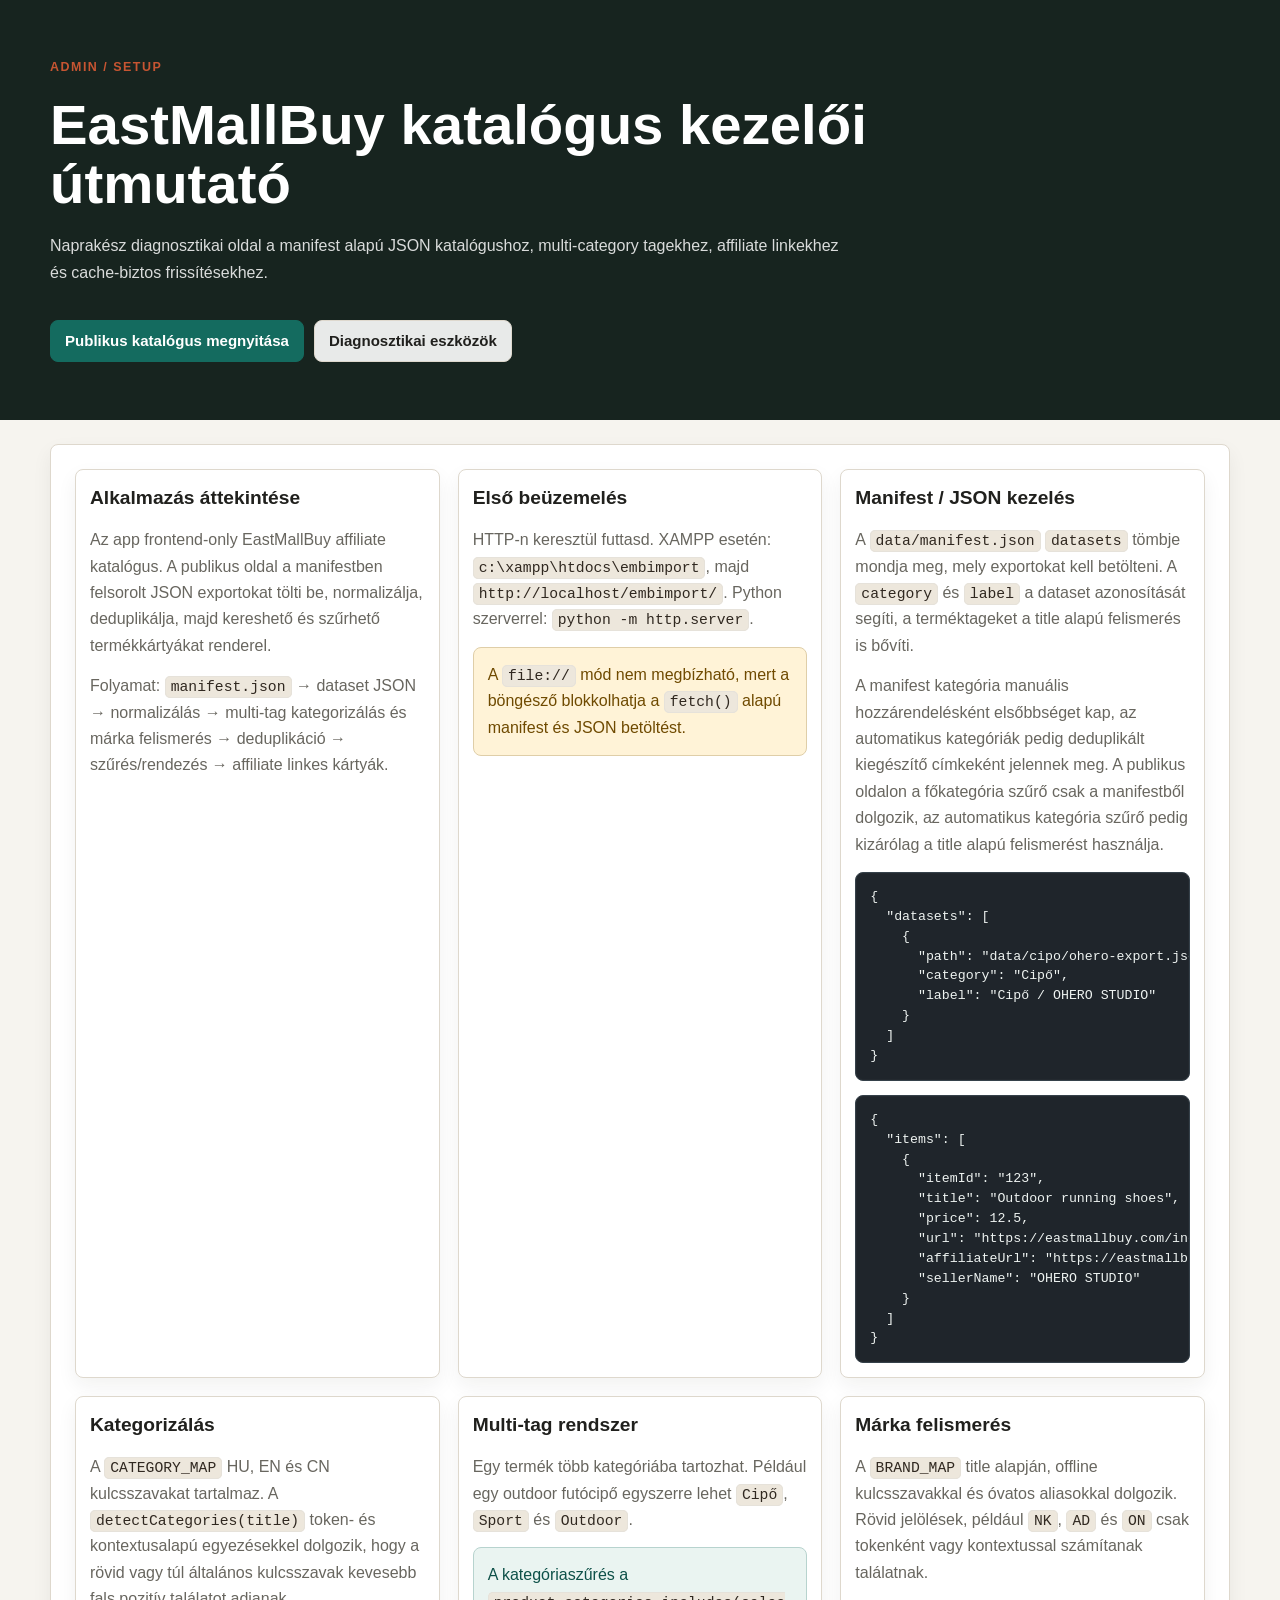
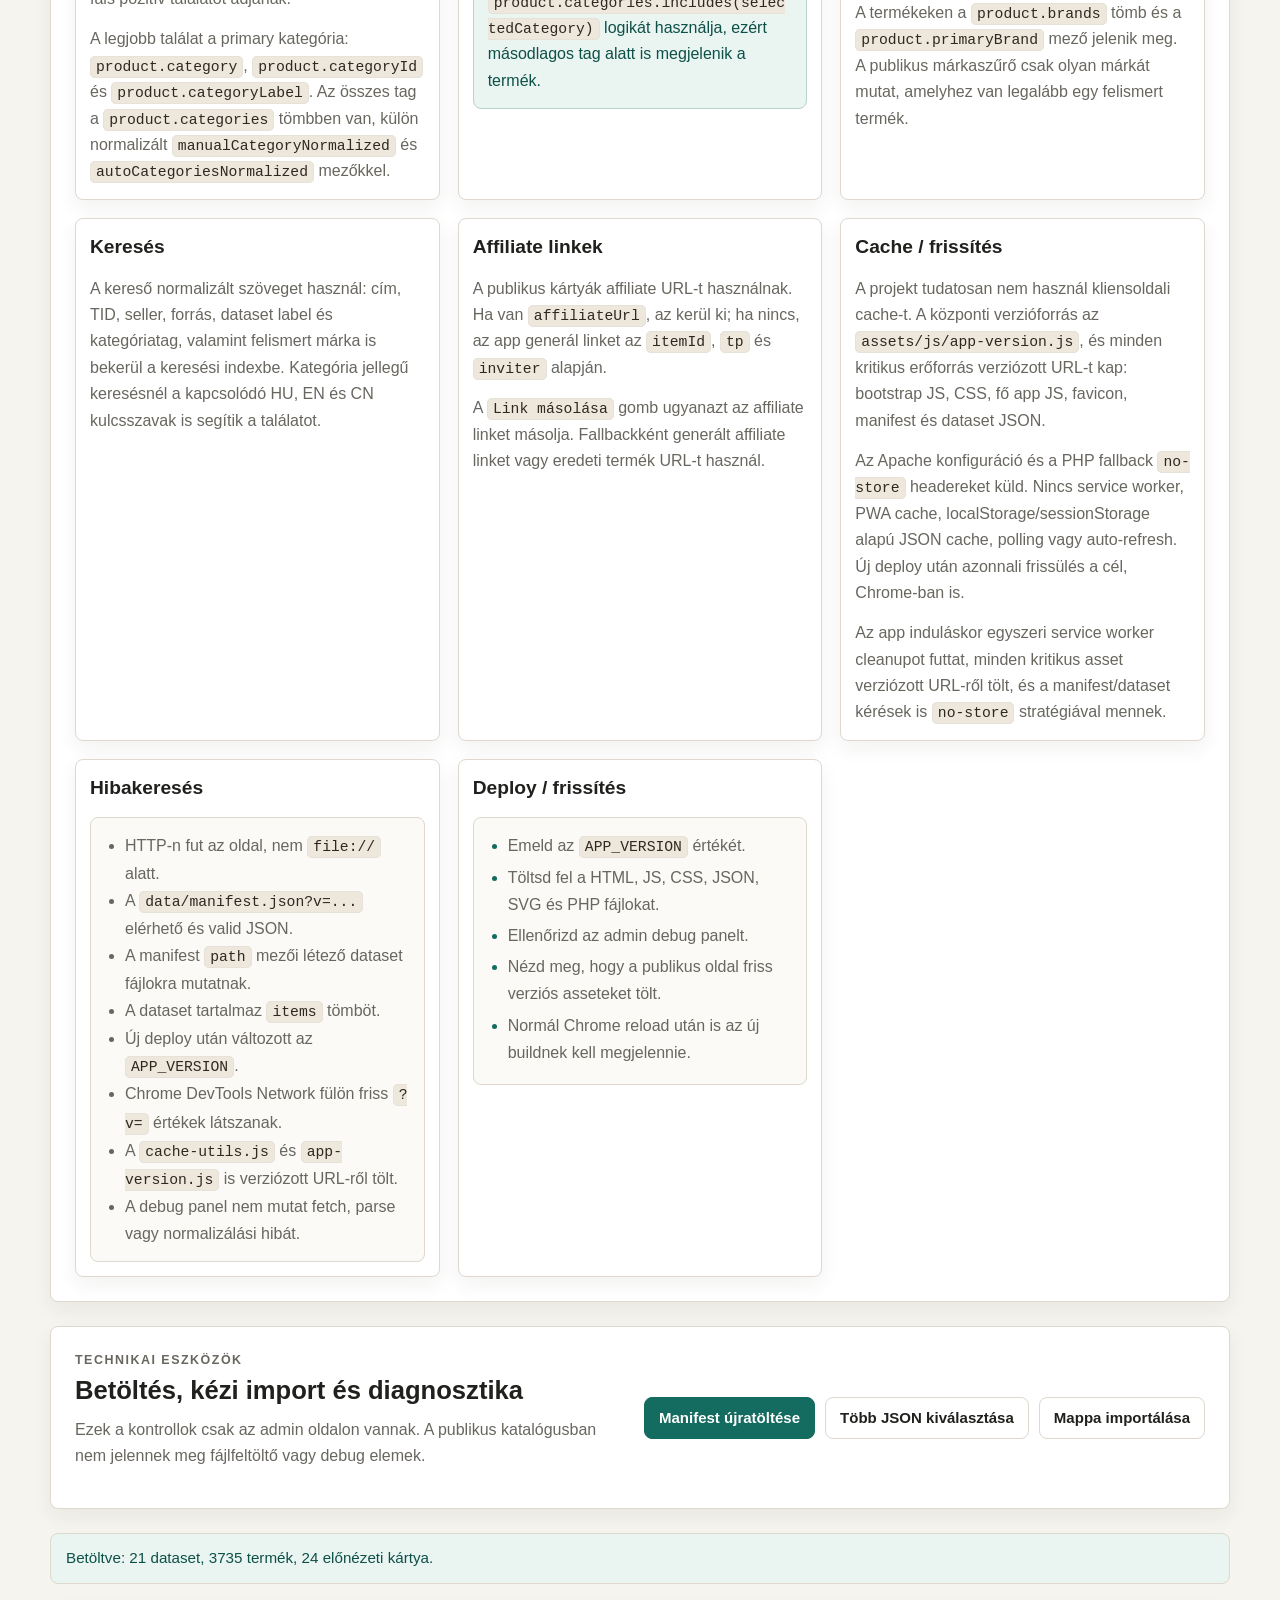
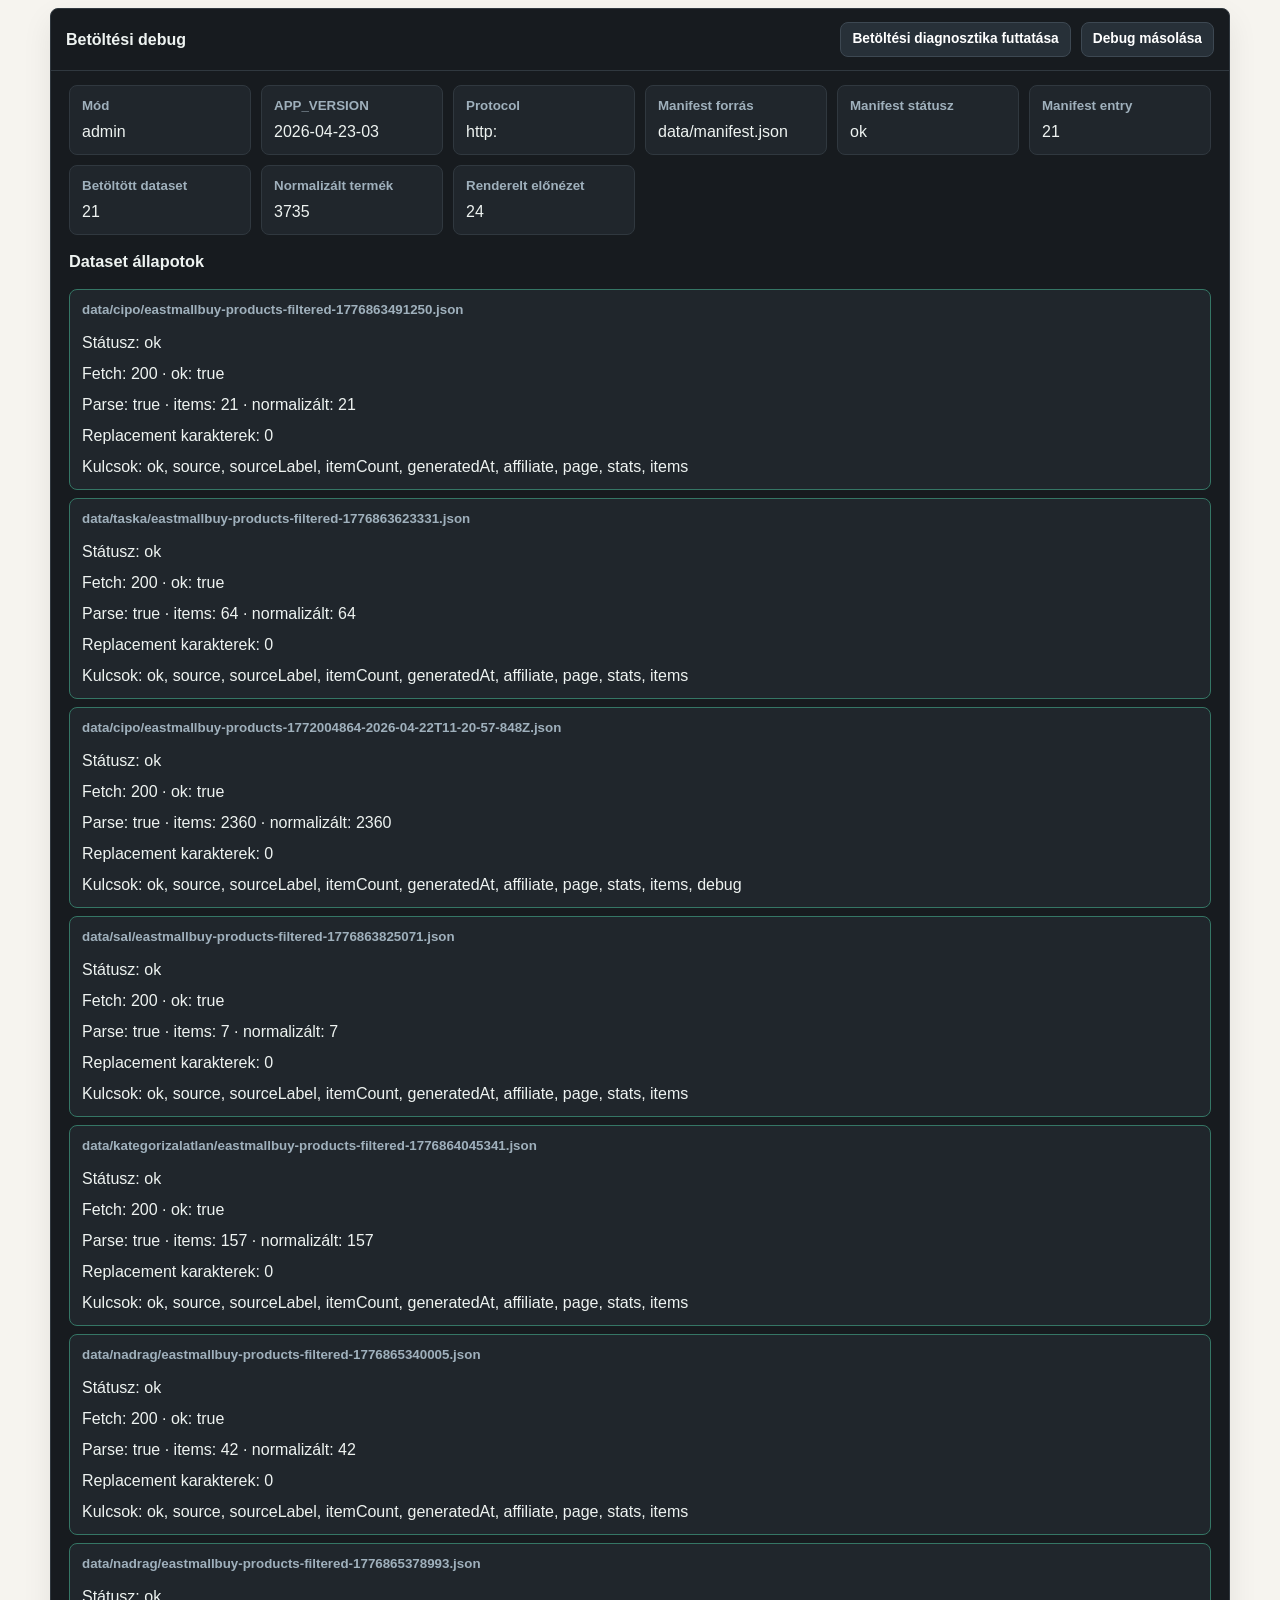
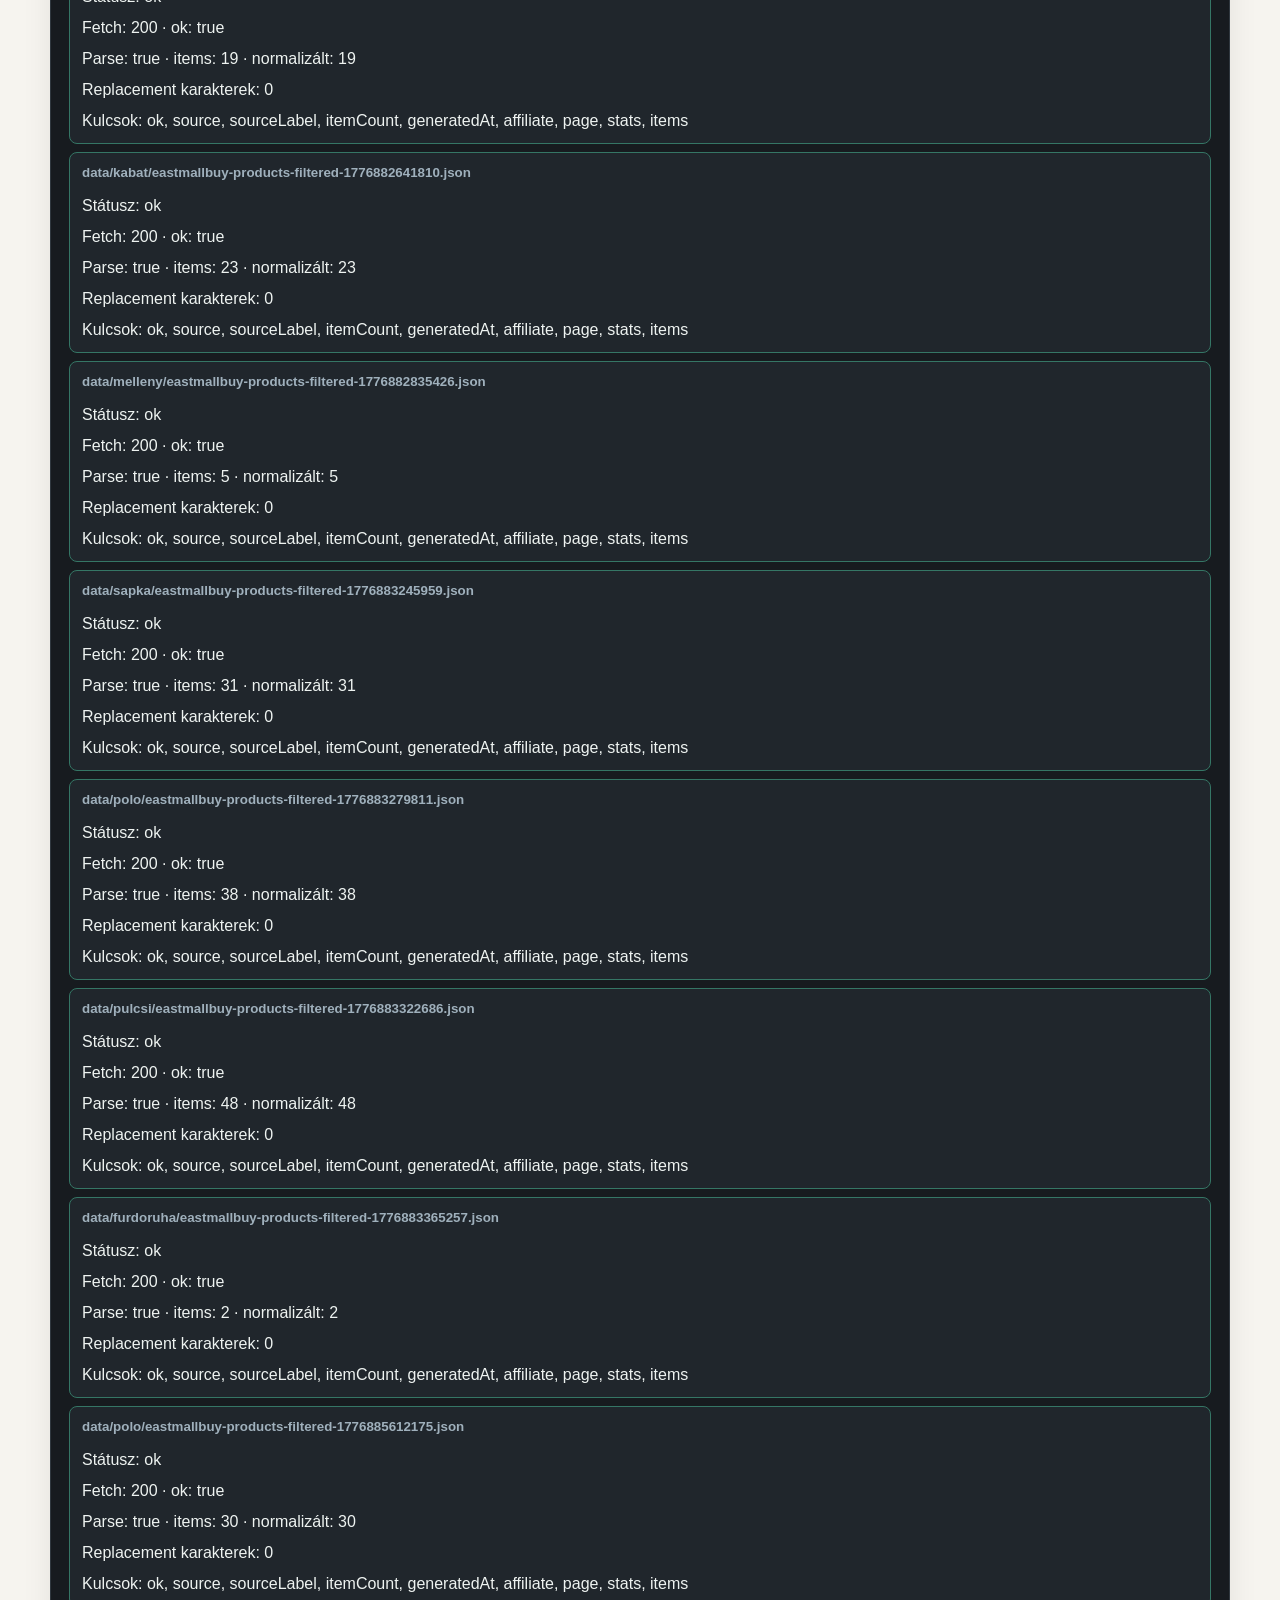
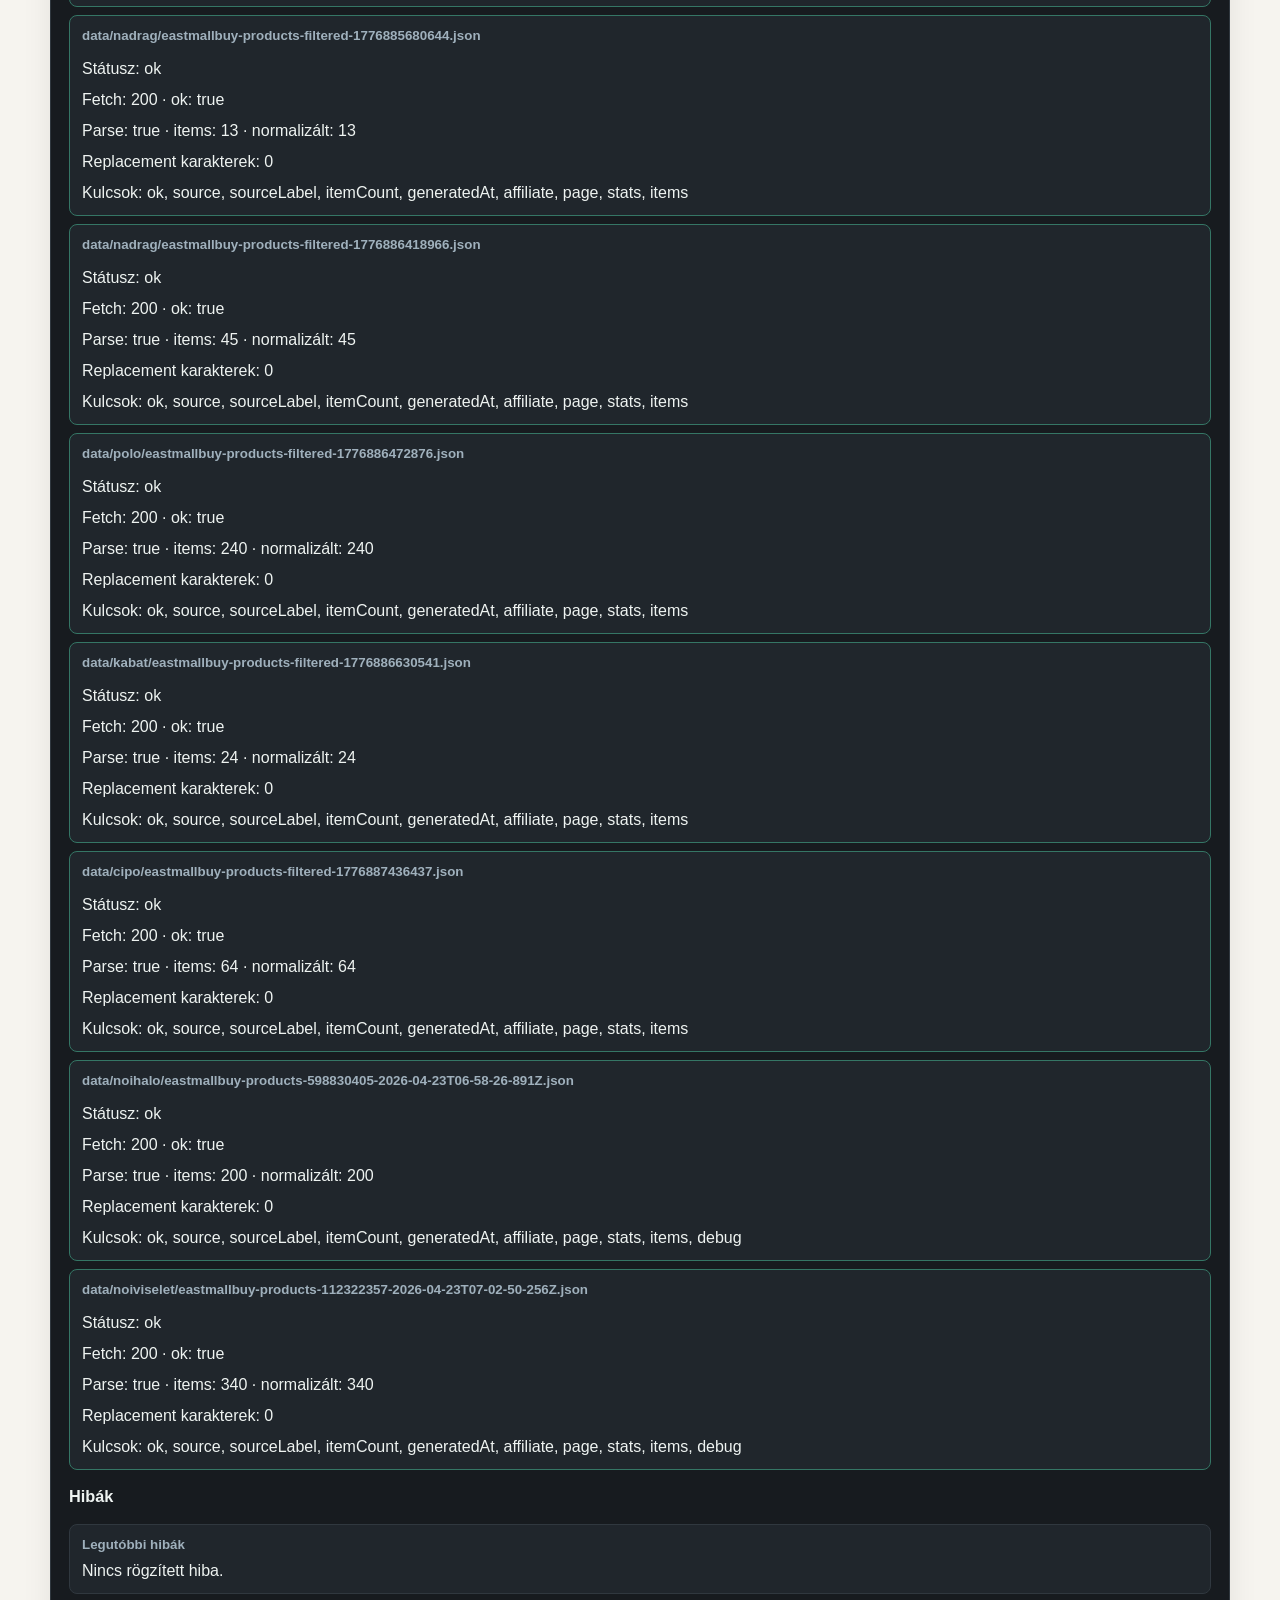
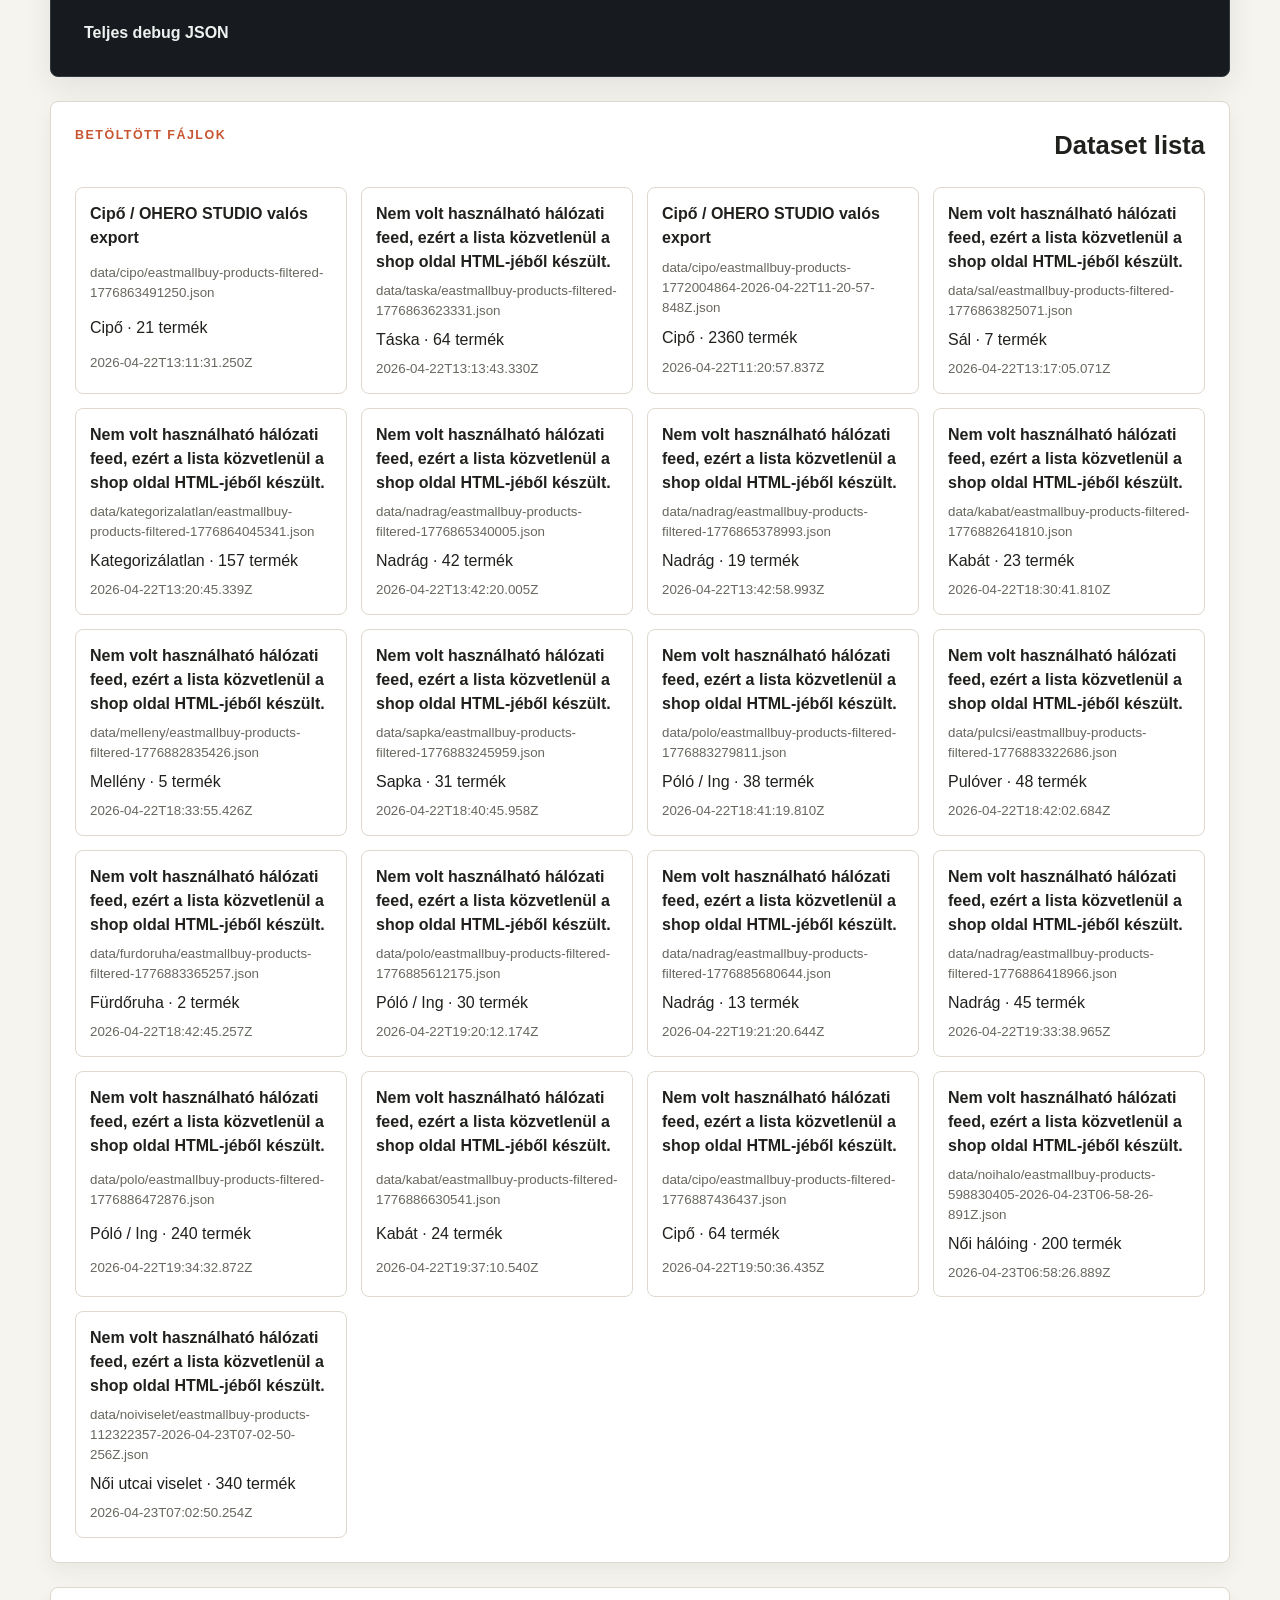
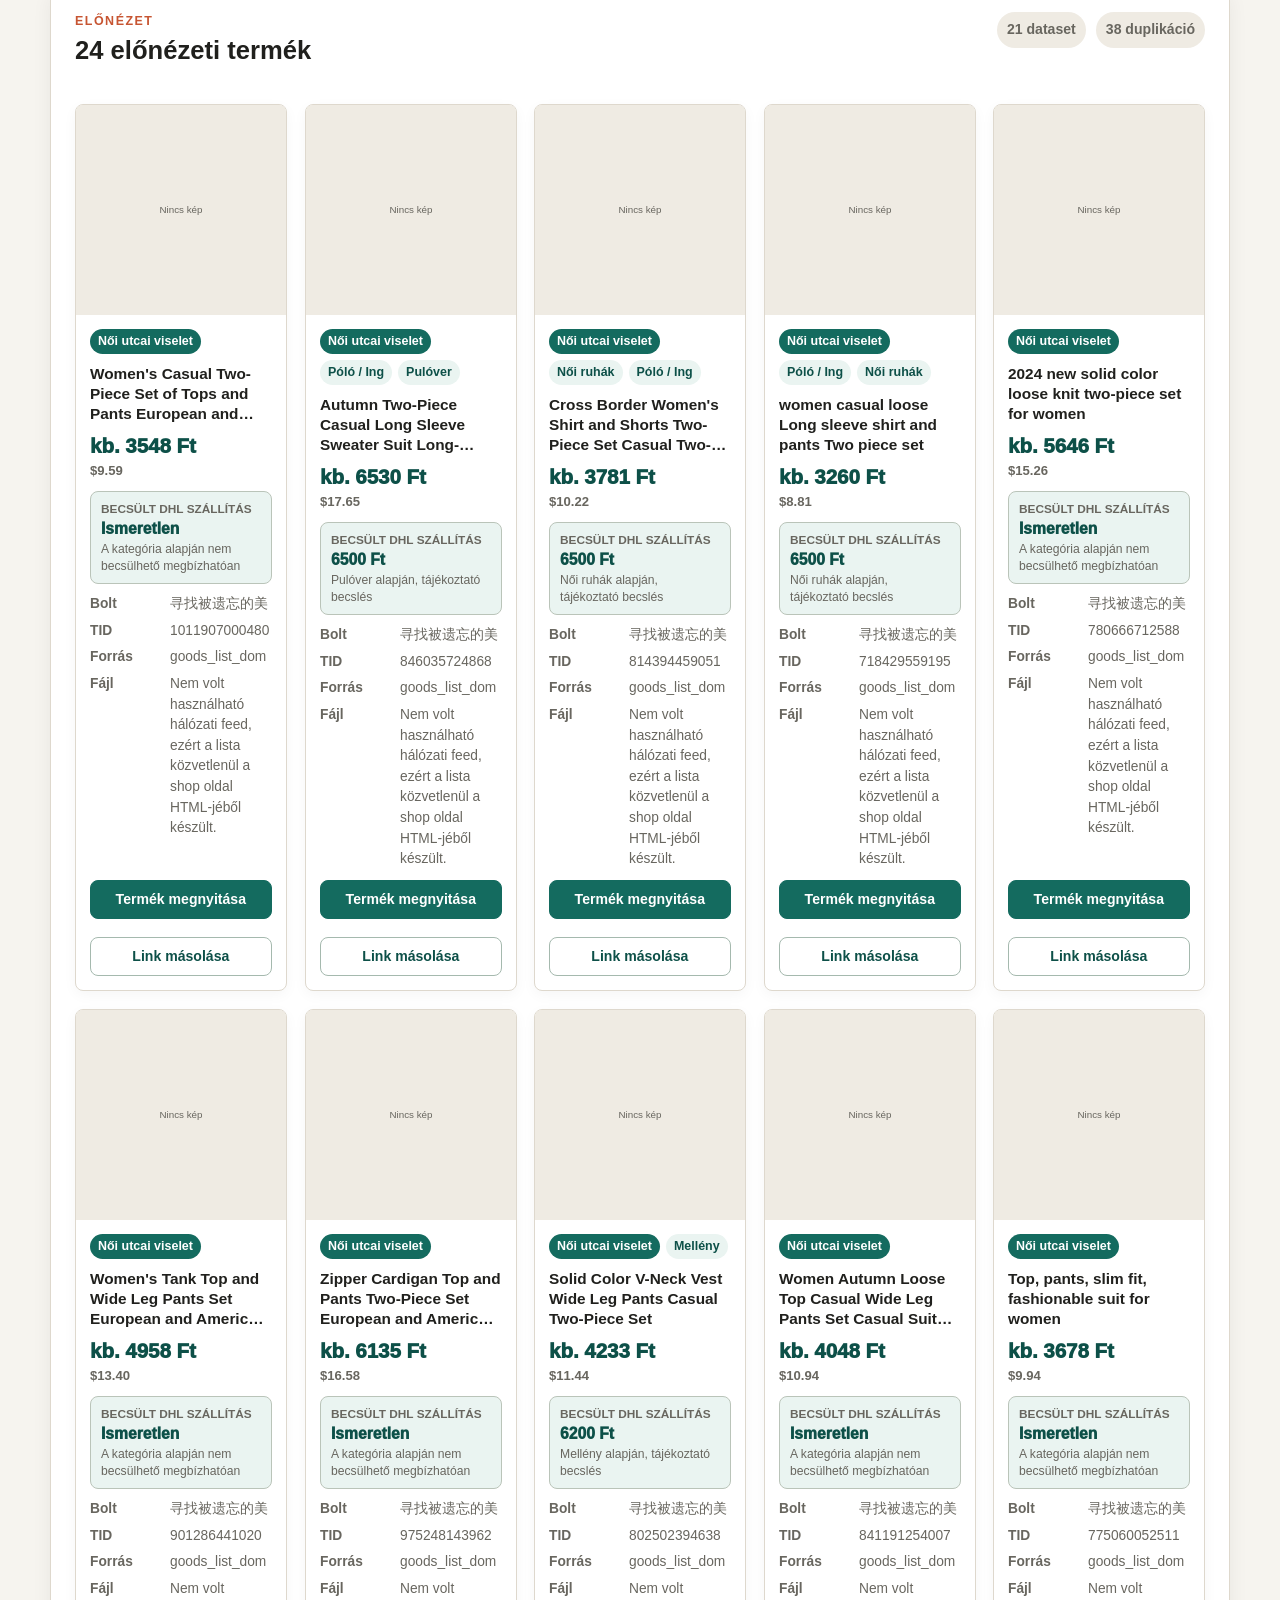
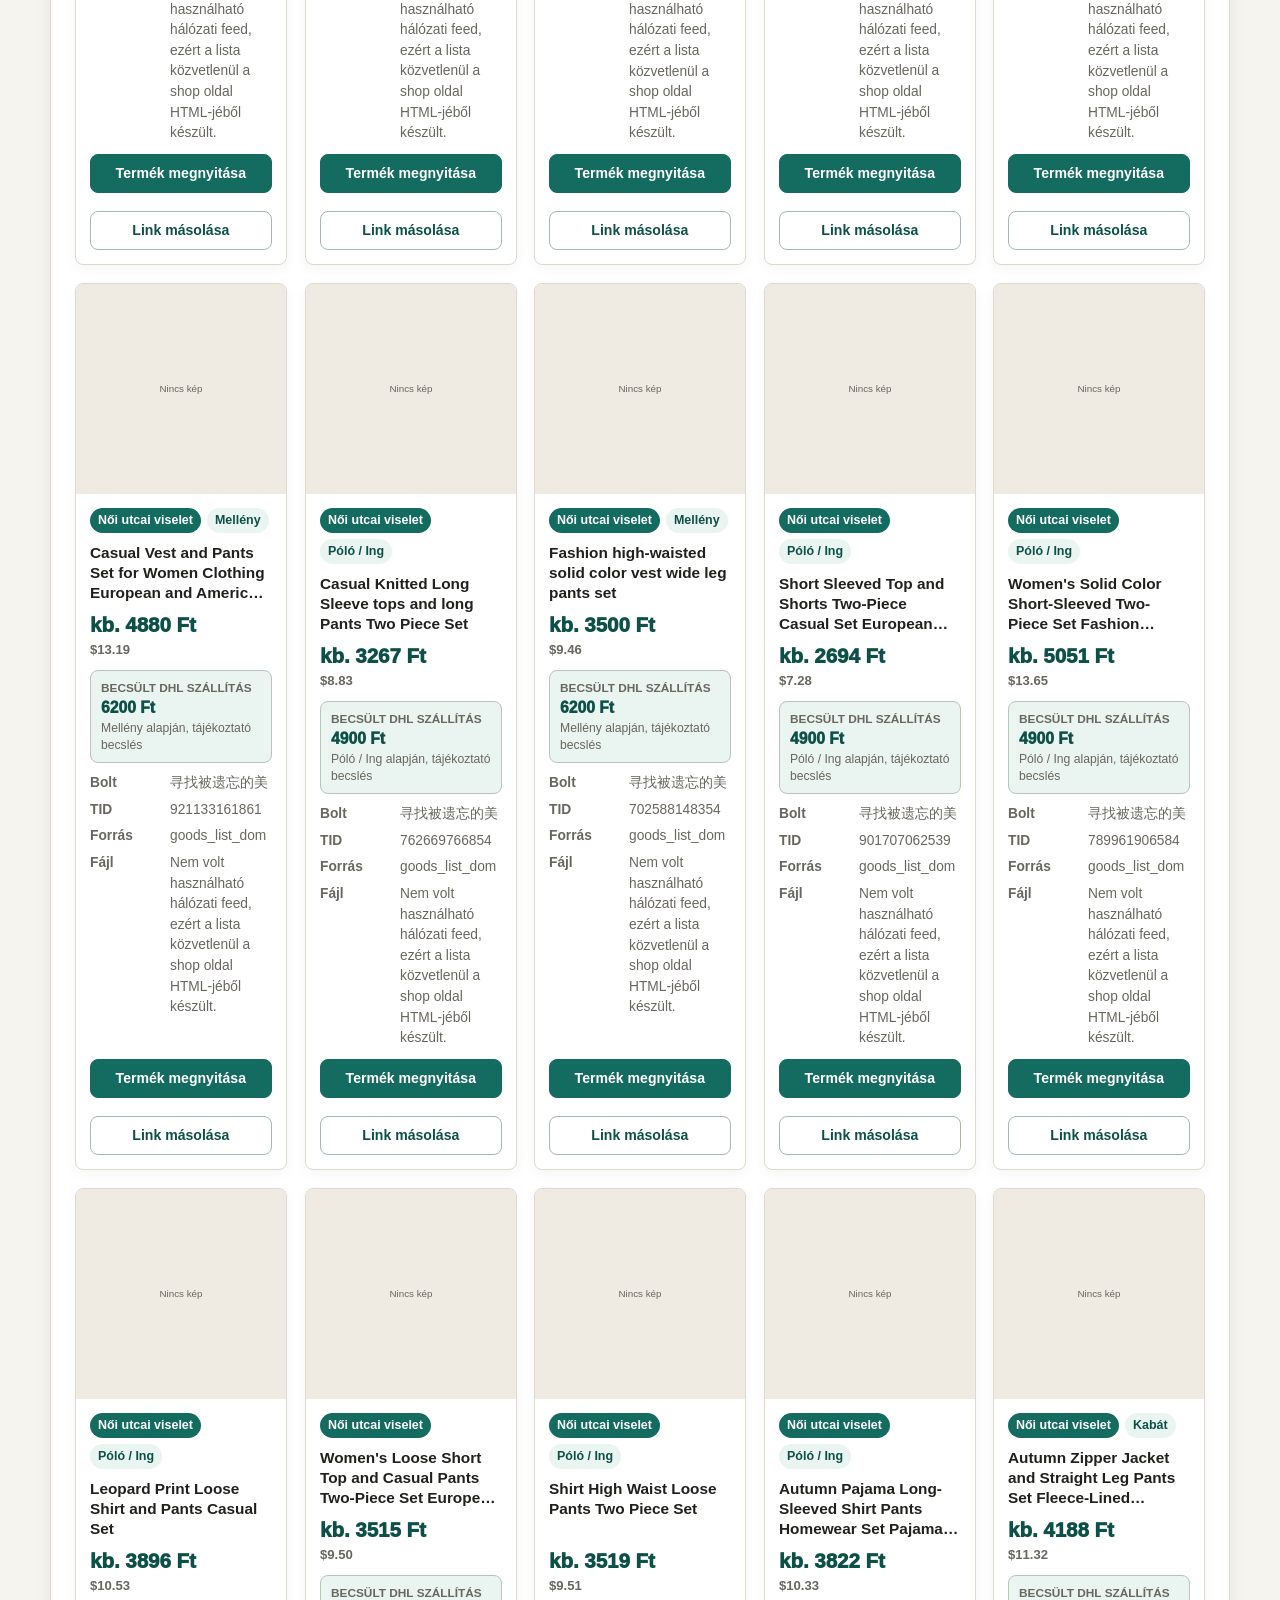
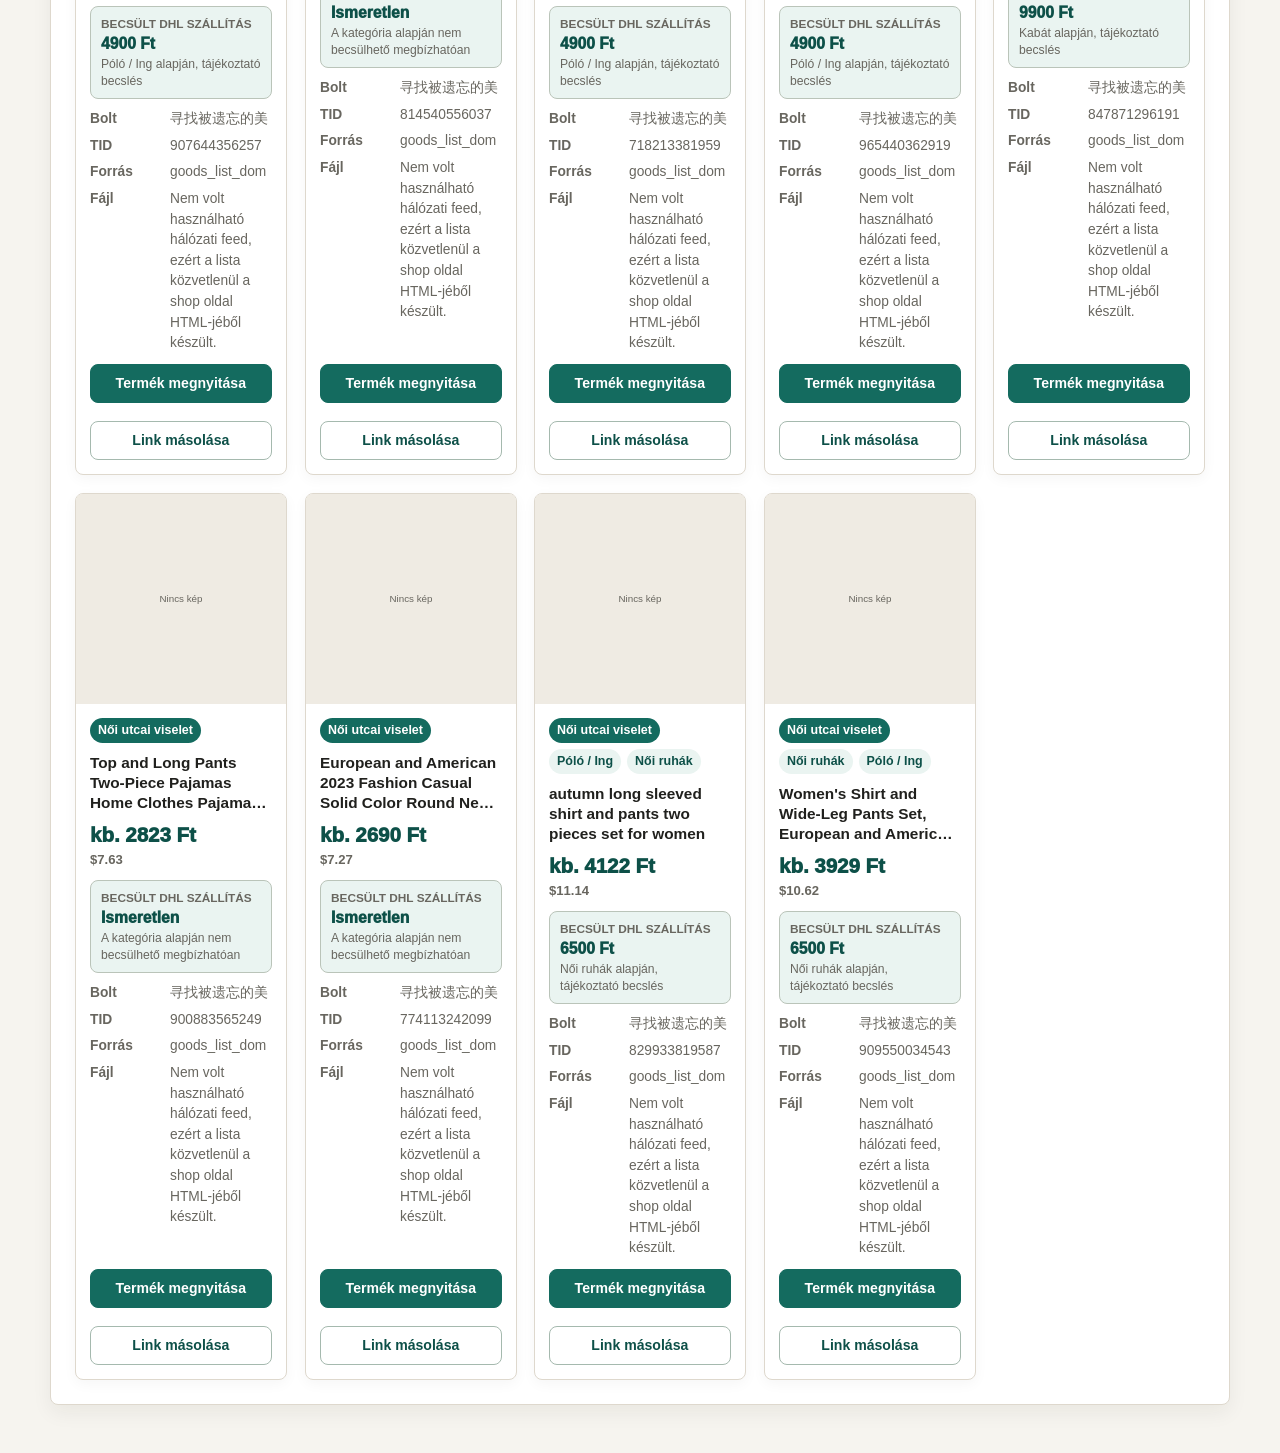
<file: admin.html>
<!doctype html>
<html lang="hu">
  <head>
    <meta charset="UTF-8" />
    <meta name="viewport" content="width=device-width, initial-scale=1.0" />
    <title>EastMallBuy Katalógus Admin / Setup</title>
    <meta
      name="description"
      content="Setup, admin útmutató és diagnosztika az EastMallBuy statikus affiliate katalógushoz."
    />
    <meta http-equiv="Cache-Control" content="no-store, no-cache, must-revalidate, max-age=0" />
    <meta http-equiv="Pragma" content="no-cache" />
    <meta http-equiv="Expires" content="0" />
    <script type="importmap">
      {
        "imports": {
          "./assets/js/app-version.js": "./assets/js/app-version.js?v=2026-04-23-03",
          "./assets/js/cache-utils.js": "./assets/js/cache-utils.js?v=2026-04-23-03"
        },
        "scopes": {
          "./assets/js/": {
            "./app-version.js": "./assets/js/app-version.js?v=2026-04-23-03",
            "./cache-utils.js": "./assets/js/cache-utils.js?v=2026-04-23-03"
          }
        }
      }
    </script>
    <script type="module">
      import { appendVersion } from "./assets/js/cache-utils.js";
      const { runServiceWorkerCleanup } = await import(appendVersion("./assets/js/sw-cleanup.js"));
      await runServiceWorkerCleanup("admin");
    </script>
    <script type="module">
      import { appendVersion } from "./assets/js/cache-utils.js";
      const favicon = document.createElement("link");
      favicon.rel = "icon";
      favicon.type = "image/svg+xml";
      favicon.href = appendVersion("assets/favicon.svg");
      document.head.append(favicon);
    </script>
    <script type="module">
      import { loadVersionedStylesheet } from "./assets/js/cache-utils.js";
      loadVersionedStylesheet("assets/css/style.css");
    </script>
  </head>
  <body data-page="admin">
    <header class="admin-hero">
      <div class="admin-hero__inner">
        <p class="eyebrow">Admin / setup</p>
        <h1>EastMallBuy katalógus kezelői útmutató</h1>
        <p>
          Naprakész diagnosztikai oldal a manifest alapú JSON katalógushoz, multi-category
          tagekhez, affiliate linkekhez és cache-biztos frissítésekhez.
        </p>
        <div class="hero__actions">
          <a class="btn btn--primary" href="index.html">Publikus katalógus megnyitása</a>
          <a class="btn btn--light" href="#admin-tools">Diagnosztikai eszközök</a>
        </div>
      </div>
    </header>

    <main class="shell admin-shell">
      <section class="docs admin-docs">
        <article>
          <h2>Alkalmazás áttekintése</h2>
          <p>
            Az app frontend-only EastMallBuy affiliate katalógus. A publikus oldal a manifestben
            felsorolt JSON exportokat tölti be, normalizálja, deduplikálja, majd kereshető és
            szűrhető termékkártyákat renderel.
          </p>
          <p>
            Folyamat: <code>manifest.json</code> → dataset JSON → normalizálás →
            multi-tag kategorizálás és márka felismerés → deduplikáció → szűrés/rendezés →
            affiliate linkes kártyák.
          </p>
        </article>

        <article>
          <h2>Első beüzemelés</h2>
          <p>
            HTTP-n keresztül futtasd. XAMPP esetén: <code>c:\xampp\htdocs\embimport</code>,
            majd <code>http://localhost/embimport/</code>. Python szerverrel:
            <code>python -m http.server</code>.
          </p>
          <p>
            A <code>file://</code> mód nem megbízható, mert a böngésző blokkolhatja a
            <code>fetch()</code> alapú manifest és JSON betöltést.
          </p>
        </article>

        <article>
          <h2>Manifest / JSON kezelés</h2>
          <p>
            A <code>data/manifest.json</code> <code>datasets</code> tömbje mondja meg, mely
            exportokat kell betölteni. A <code>category</code> és <code>label</code> a dataset
            azonosítását segíti, a terméktageket a title alapú felismerés is bővíti.
          </p>
          <p>
            A manifest kategória manuális hozzárendelésként elsőbbséget kap, az automatikus
            kategóriák pedig deduplikált kiegészítő címkeként jelennek meg. A publikus oldalon a
            főkategória szűrő csak a manifestből dolgozik, az automatikus kategória szűrő pedig
            kizárólag a title alapú felismerést használja.
          </p>
          <pre><code>{
  "datasets": [
    {
      "path": "data/cipo/ohero-export.json",
      "category": "Cipő",
      "label": "Cipő / OHERO STUDIO"
    }
  ]
}</code></pre>
          <pre><code>{
  "items": [
    {
      "itemId": "123",
      "title": "Outdoor running shoes",
      "price": 12.5,
      "url": "https://eastmallbuy.com/index/item/index.html?tp=micro&amp;tid=123",
      "affiliateUrl": "https://eastmallbuy.com/index/item/index.html?tp=micro&amp;tid=123&amp;inviter=gelenfarkas",
      "sellerName": "OHERO STUDIO"
    }
  ]
}</code></pre>
        </article>

        <article>
          <h2>Kategorizálás</h2>
          <p>
            A <code>CATEGORY_MAP</code> HU, EN és CN kulcsszavakat tartalmaz. A
            <code>detectCategories(title)</code> token- és kontextusalapú egyezésekkel dolgozik,
            hogy a rövid vagy túl általános kulcsszavak kevesebb fals pozitív találatot adjanak.
          </p>
          <p>
            A legjobb találat a primary kategória: <code>product.category</code>,
            <code>product.categoryId</code> és <code>product.categoryLabel</code>. Az összes tag a
            <code>product.categories</code> tömbben van, külön normalizált
            <code>manualCategoryNormalized</code> és <code>autoCategoriesNormalized</code> mezőkkel.
          </p>
        </article>

        <article>
          <h2>Multi-tag rendszer</h2>
          <p>
            Egy termék több kategóriába tartozhat. Például egy outdoor futócipő egyszerre lehet
            <code>Cipő</code>, <code>Sport</code> és <code>Outdoor</code>.
          </p>
          <p>
            A kategóriaszűrés a <code>product.categories.includes(selectedCategory)</code>
            logikát használja, ezért másodlagos tag alatt is megjelenik a termék.
          </p>
        </article>

        <article>
          <h2>Márka felismerés</h2>
          <p>
            A <code>BRAND_MAP</code> title alapján, offline kulcsszavakkal és óvatos aliasokkal
            dolgozik. Rövid jelölések, például <code>NK</code>, <code>AD</code> és <code>ON</code>
            csak tokenként vagy kontextussal számítanak találatnak.
          </p>
          <p>
            A termékeken a <code>product.brands</code> tömb és a <code>product.primaryBrand</code>
            mező jelenik meg. A publikus márkaszűrő csak olyan márkát mutat, amelyhez van legalább
            egy felismert termék.
          </p>
        </article>

        <article>
          <h2>Keresés</h2>
          <p>
            A kereső normalizált szöveget használ: cím, TID, seller, forrás, dataset label és
            kategóriatag, valamint felismert márka is bekerül a keresési indexbe. Kategória jellegű
            keresésnél a kapcsolódó HU, EN és CN kulcsszavak is segítik a találatot.
          </p>
        </article>

        <article>
          <h2>Affiliate linkek</h2>
          <p>
            A publikus kártyák affiliate URL-t használnak. Ha van <code>affiliateUrl</code>, az
            kerül ki; ha nincs, az app generál linket az <code>itemId</code>, <code>tp</code> és
            <code>inviter</code> alapján.
          </p>
          <p>
            A <code>Link másolása</code> gomb ugyanazt az affiliate linket másolja. Fallbackként
            generált affiliate linket vagy eredeti termék URL-t használ.
          </p>
        </article>

        <article>
          <h2>Cache / frissítés</h2>
          <p>
            A projekt tudatosan nem használ kliensoldali cache-t. A központi verzióforrás az
            <code>assets/js/app-version.js</code>, és minden kritikus erőforrás verziózott URL-t
            kap: bootstrap JS, CSS, fő app JS, favicon, manifest és dataset JSON.
          </p>
          <p>
            Az Apache konfiguráció és a PHP fallback <code>no-store</code> headereket küld. Nincs
            service worker, PWA cache, localStorage/sessionStorage alapú JSON cache, polling vagy
            auto-refresh. Új deploy után azonnali frissülés a cél, Chrome-ban is.
          </p>
          <p>
            Az app induláskor egyszeri service worker cleanupot futtat, minden kritikus asset
            verziózott URL-ről tölt, és a manifest/dataset kérések is <code>no-store</code>
            stratégiával mennek.
          </p>
        </article>

        <article>
          <h2>Hibakeresés</h2>
          <ul>
            <li>HTTP-n fut az oldal, nem <code>file://</code> alatt.</li>
            <li>A <code>data/manifest.json?v=...</code> elérhető és valid JSON.</li>
            <li>A manifest <code>path</code> mezői létező dataset fájlokra mutatnak.</li>
            <li>A dataset tartalmaz <code>items</code> tömböt.</li>
            <li>Új deploy után változott az <code>APP_VERSION</code>.</li>
            <li>Chrome DevTools Network fülön friss <code>?v=</code> értékek látszanak.</li>
            <li>A <code>cache-utils.js</code> és <code>app-version.js</code> is verziózott URL-ről tölt.</li>
            <li>A debug panel nem mutat fetch, parse vagy normalizálási hibát.</li>
          </ul>
        </article>

        <article>
          <h2>Deploy / frissítés</h2>
          <ul class="checklist">
            <li>Emeld az <code>APP_VERSION</code> értékét.</li>
            <li>Töltsd fel a HTML, JS, CSS, JSON, SVG és PHP fájlokat.</li>
            <li>Ellenőrizd az admin debug panelt.</li>
            <li>Nézd meg, hogy a publikus oldal friss verziós asseteket tölt.</li>
            <li>Normál Chrome reload után is az új buildnek kell megjelennie.</li>
          </ul>
        </article>
      </section>

      <section id="admin-tools" class="toolbar" aria-label="Admin műveletek">
        <div>
          <p class="eyebrow">Technikai eszközök</p>
          <h2>Betöltés, kézi import és diagnosztika</h2>
          <p>
            Ezek a kontrollok csak az admin oldalon vannak. A publikus katalógusban nem jelennek
            meg fájlfeltöltő vagy debug elemek.
          </p>
        </div>
        <div class="load-actions">
          <button id="loadManifestBtn" class="btn btn--primary" type="button">Manifest újratöltése</button>
          <label class="file-button">
            Több JSON kiválasztása
            <input id="fileInput" type="file" accept=".json,application/json" multiple />
          </label>
          <label class="file-button" id="directoryLabel">
            Mappa importálása
            <input id="directoryInput" type="file" accept=".json,application/json" webkitdirectory multiple />
          </label>
        </div>
      </section>

      <section id="status" class="notice notice--info" role="status">
        Admin diagnosztika betöltése folyamatban...
      </section>

      <details id="debugPanel" class="debug-panel" open>
        <summary>
          <span>Betöltési debug</span>
          <button id="runDiagnosticsBtn" class="btn btn--small" type="button">
            Betöltési diagnosztika futtatása
          </button>
          <button id="copyDebugBtn" class="btn btn--small" type="button">Debug másolása</button>
        </summary>
        <div id="debugContent" class="debug-content">
          A debug információk az első betöltés után jelennek meg.
        </div>
      </details>

      <section class="datasets">
        <div class="section-title">
          <p class="eyebrow">Betöltött fájlok</p>
          <h2>Dataset lista</h2>
        </div>
        <div id="datasetList" class="dataset-list"></div>
      </section>

      <section class="catalog admin-preview" id="products" aria-label="Admin előnézet">
        <div class="results-head">
          <div>
            <p class="eyebrow">Előnézet</p>
            <h2 id="resultCount">0 termék</h2>
          </div>
          <div class="stats">
            <span id="datasetCount">0 dataset</span>
            <span id="duplicateCount">0 duplikáció</span>
          </div>
        </div>
        <div id="categoryNav" class="category-nav" aria-label="Kategória böngészés"></div>
        <div id="productGrid" class="product-grid"></div>
        <div id="emptyState" class="empty" hidden>Nincs betöltött előnézet.</div>
      </section>
    </main>

    <template id="productCardTemplate">
      <article class="product-card">
        <a class="product-image affiliate-link" target="_blank" rel="noopener noreferrer">
          <img alt="" loading="lazy" />
        </a>
        <div class="product-body">
          <div class="badges"></div>
          <h3></h3>
          <div class="price"></div>
          <dl class="meta"></dl>
          <div class="card-actions">
            <a class="btn btn--primary affiliate-link" target="_blank" rel="noopener noreferrer">
              Termék megnyitása
            </a>
          </div>
        </div>
      </article>
    </template>

    <script type="module">
      import { appendVersion } from "./assets/js/cache-utils.js";
      import(appendVersion("./assets/js/admin-app.js"));
    </script>
  </body>
</html>
</file>
